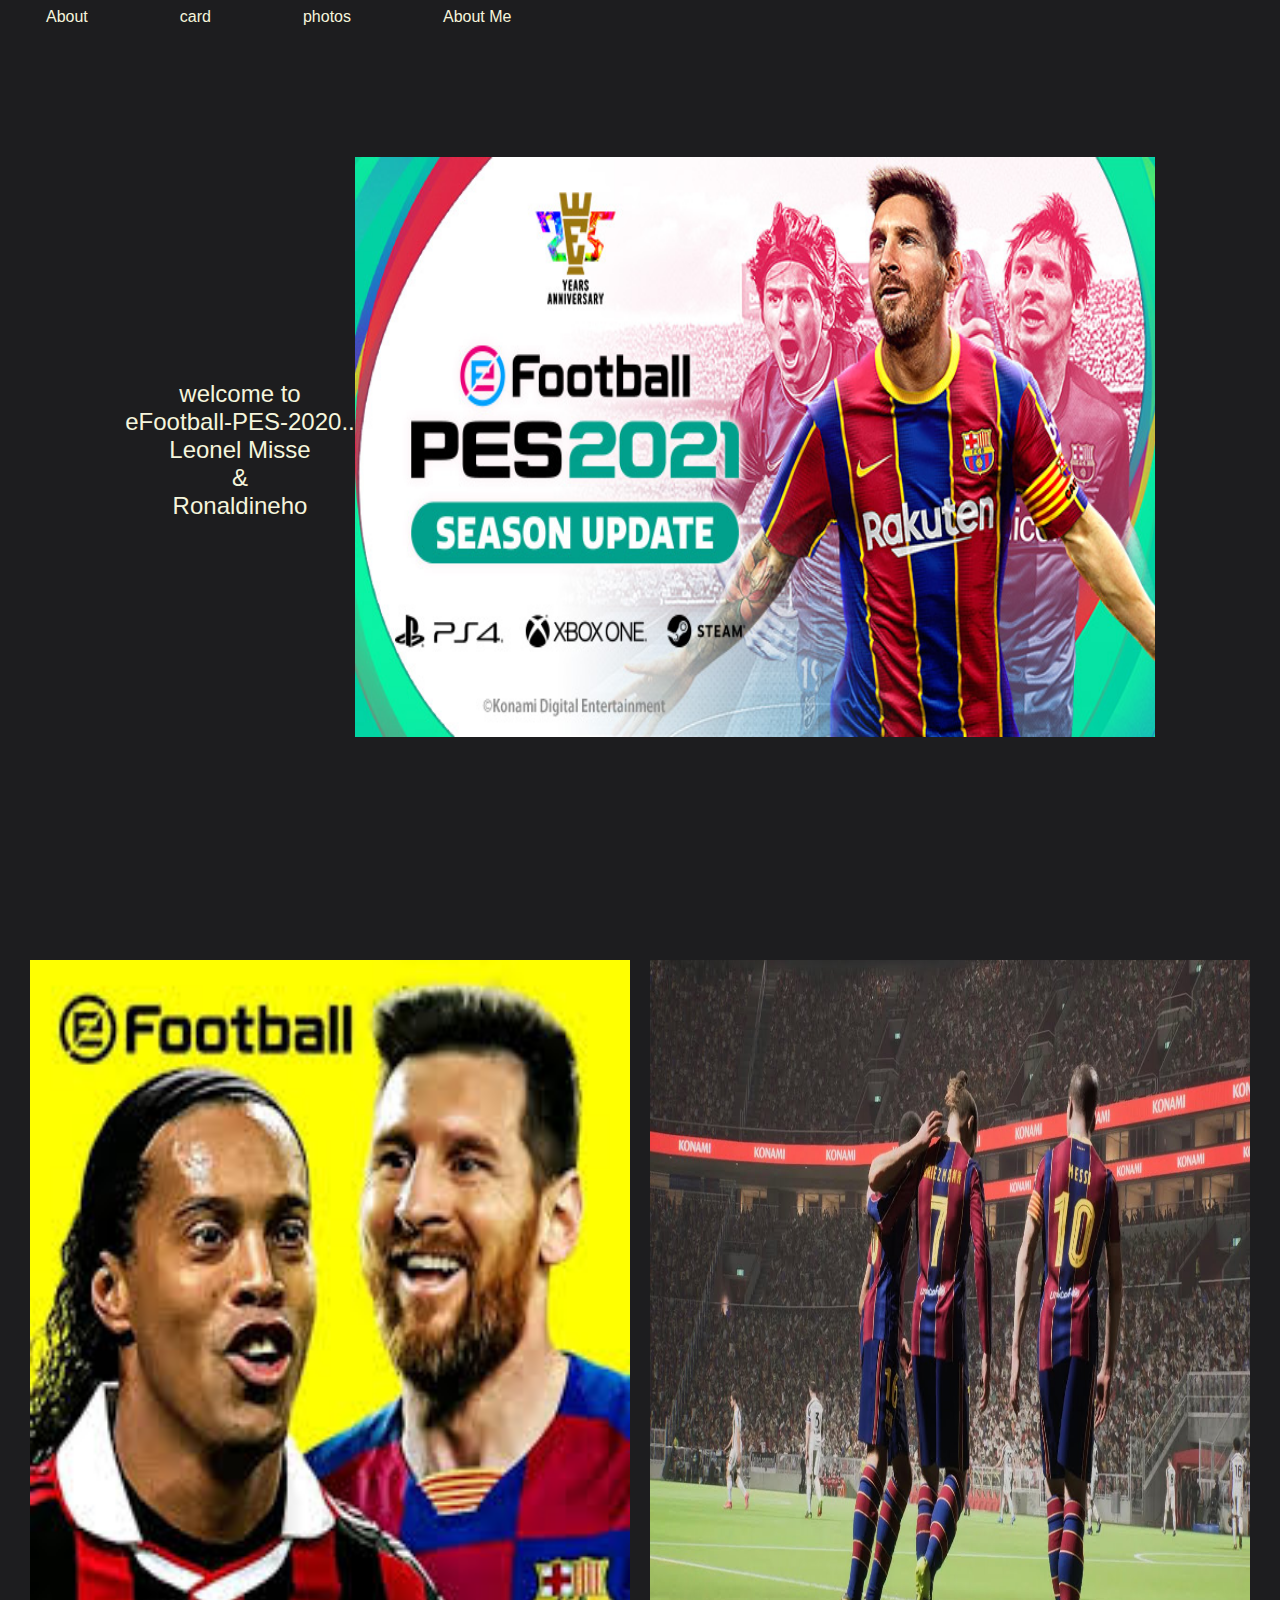
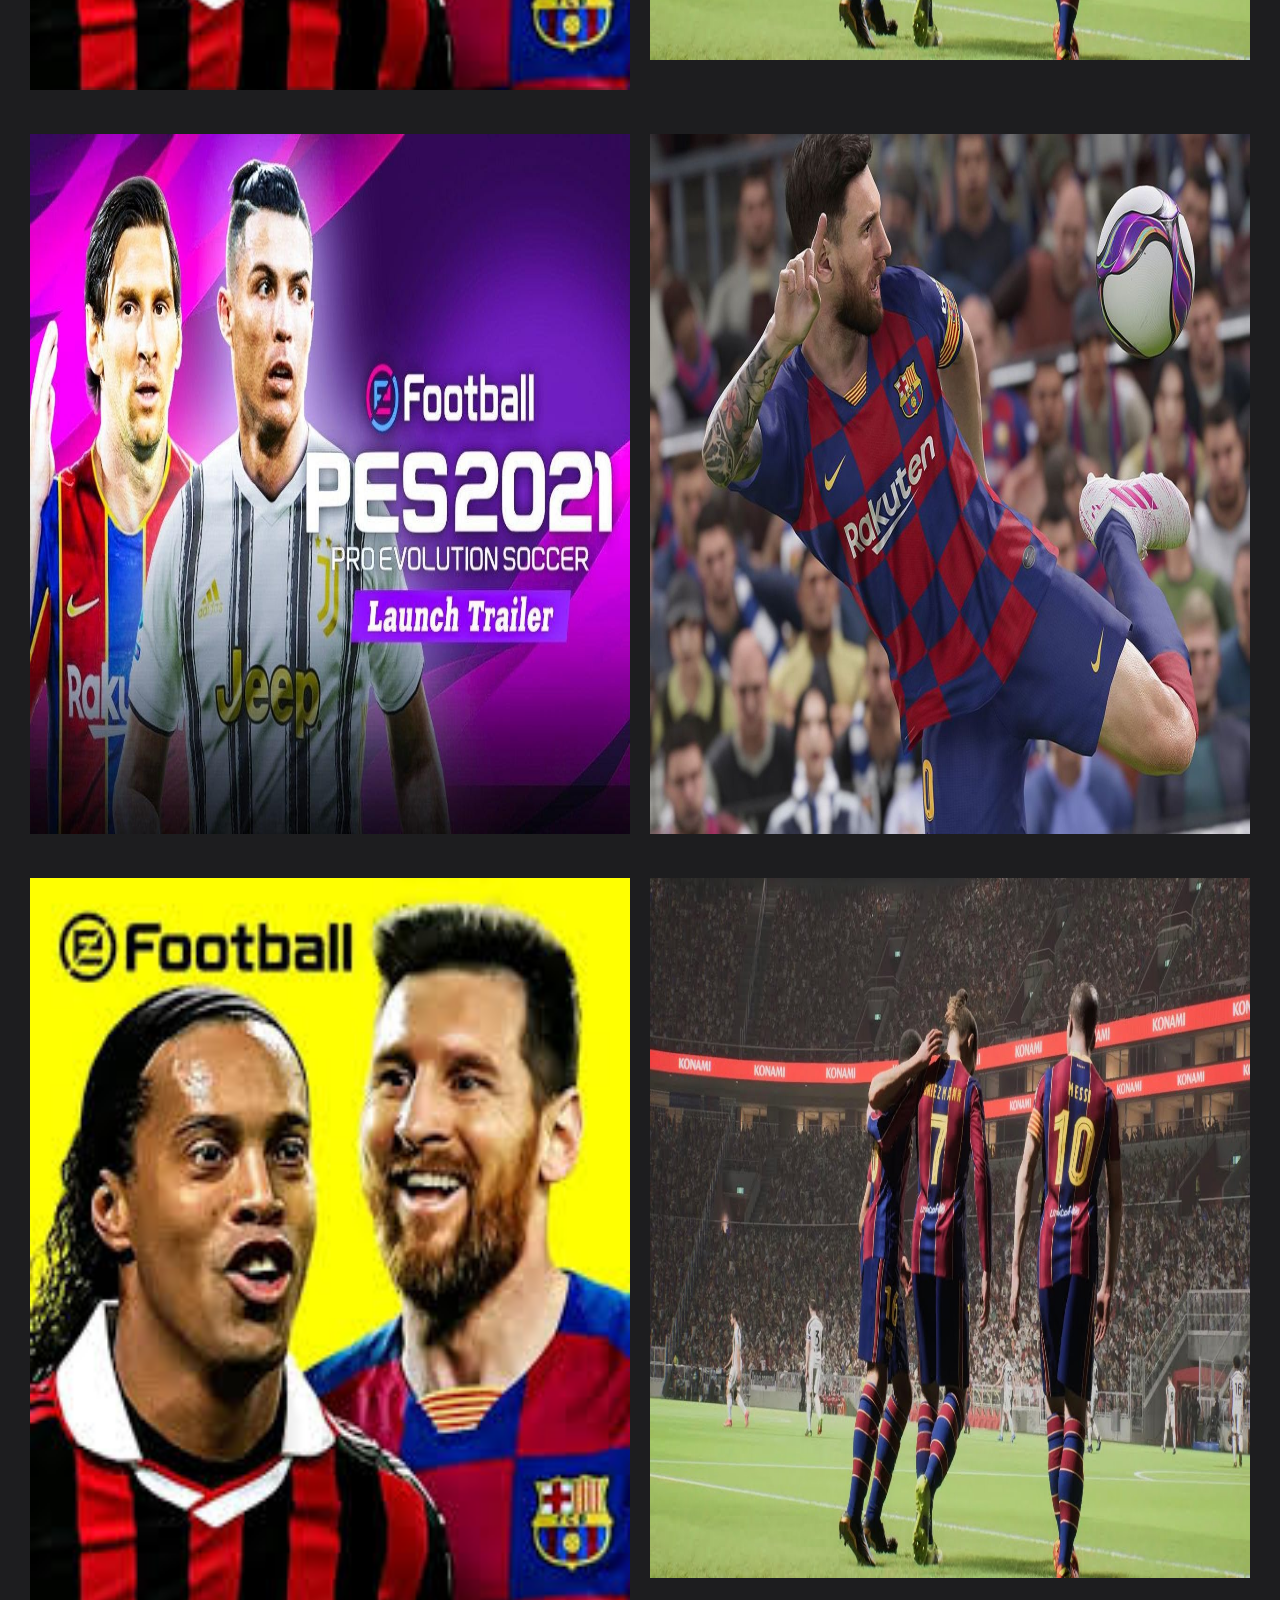
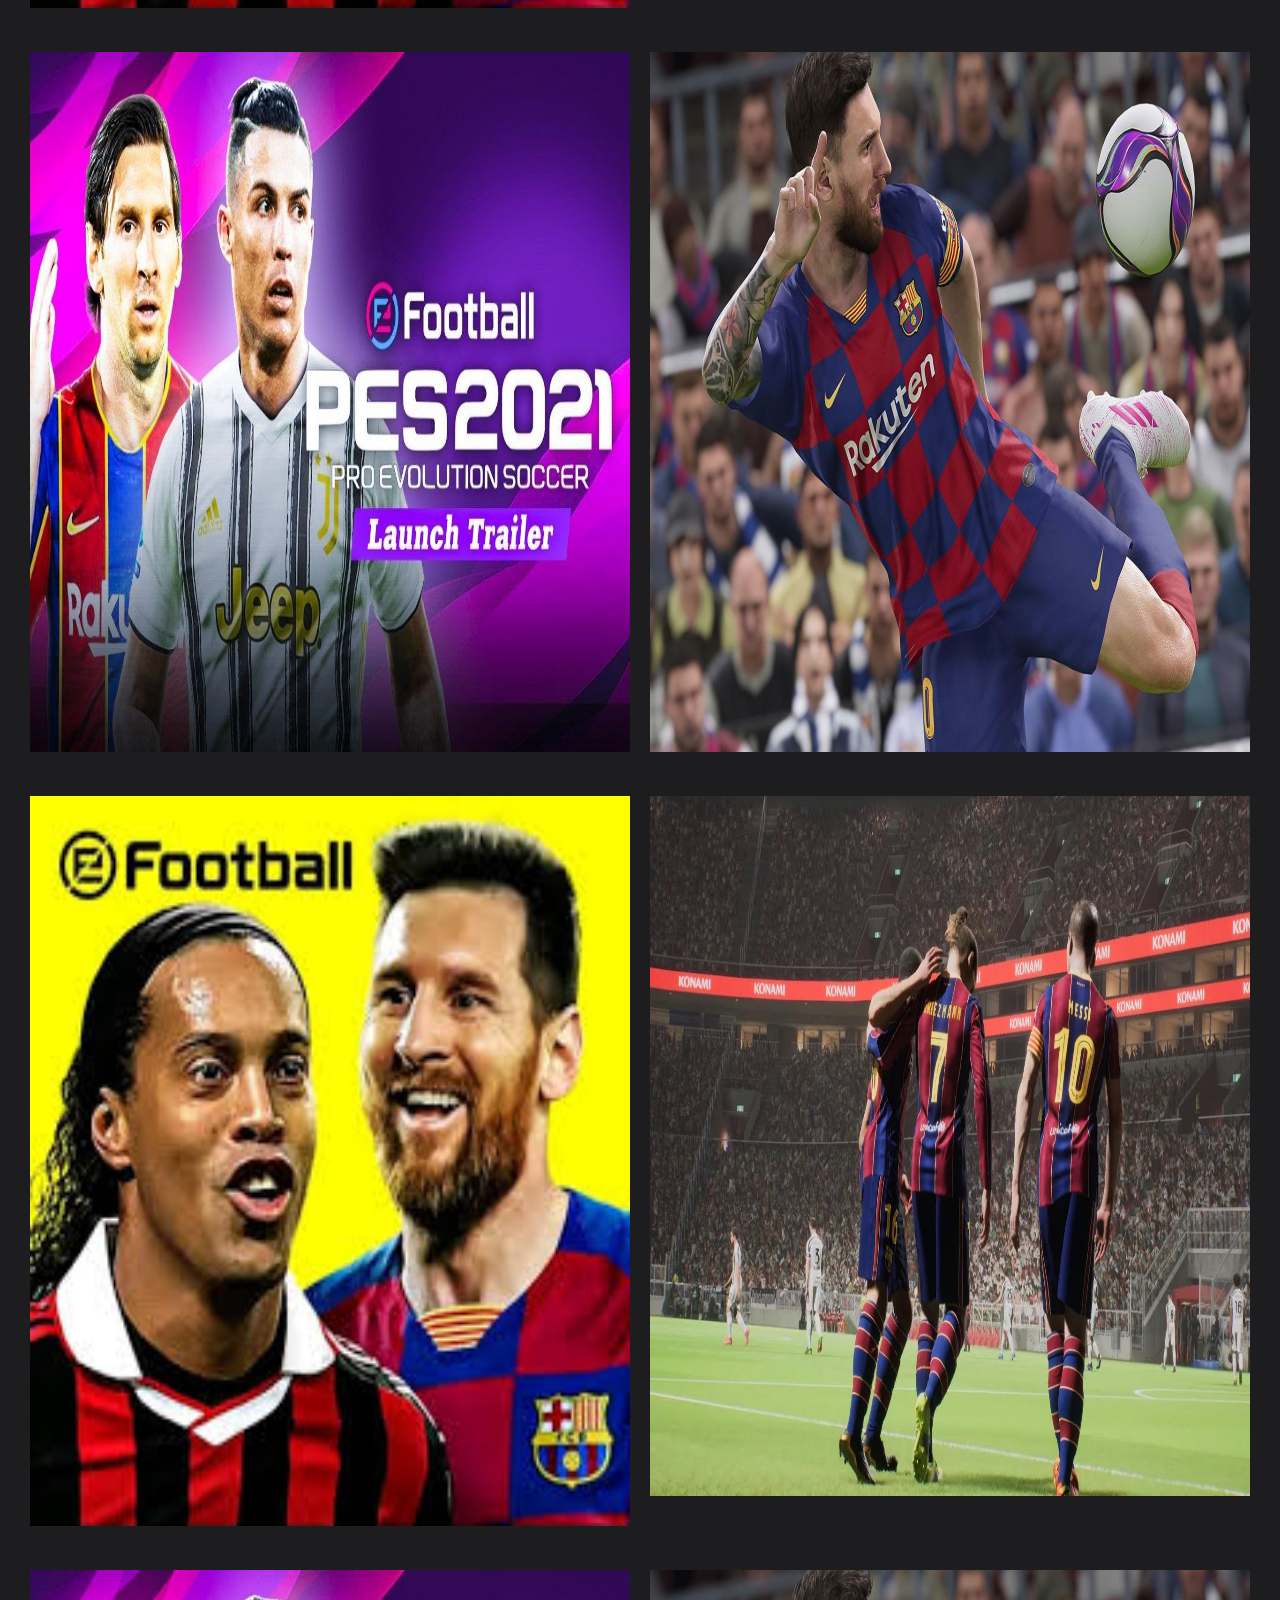
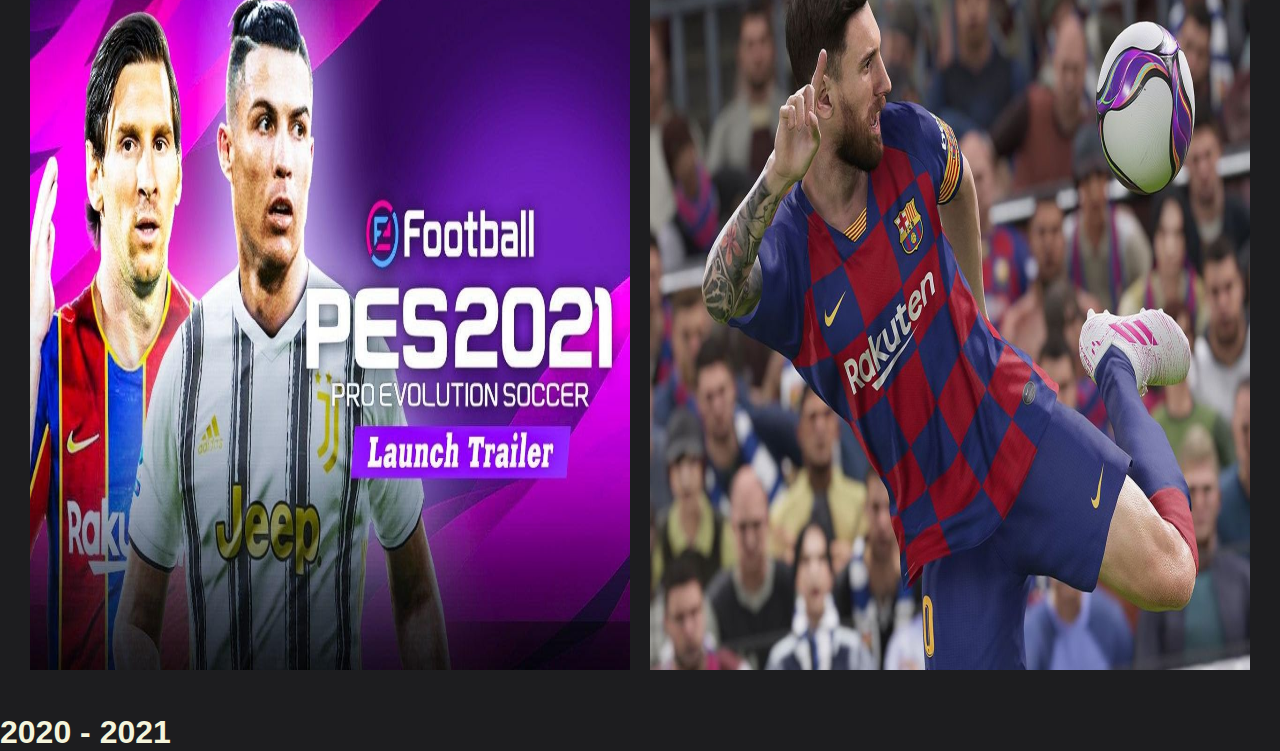
<file: index.html>
<!DOCTYPE html>
<html lang="en">
<head>
    <meta charset="UTF-8">
    <meta http-equiv="X-UA-Compatible" content="IE=edge">
    <meta name="viewport" content="width=device-width, initial-scale=1.0">
    <title>Document</title>
    <link rel="stylesheet" href="index.css">
</head>
<body>

    <ul>
       
       
        <li><a href="about.html">About</a></li>
        <li><a href="card.html">card</a></li>
        <li><a href="photo.html" home>photos</a></li>
        <li><a href="player.html" home>About Me</a></li> 
        
      </ul>
      <div class="con1">
        <div class="col-text">
            <p>welcome to</p>
            <p>eFootball-PES-2020..</p>
            <p>Leonel Misse</p>
            <p>&</p>
            <p>Ronaldineho</p>
            
        </div>
        <div class="col-img">
            <img src="./images/topic_pes2021.jpg" width="800px" height="580px">
        </div>
    </div>
    
        <div class="con-flex">
            <div class="left"><a href="form.html" ><img src="./images/images.jpg" width="600px" height="730px"></a></div>
            <div class="right"> <img src="./images/maxresdefault (1).jpg" width="600px" height="700px"></div>
            
        </div>
        <div class="con-flex">
            <div class="left"><img src="./images/maxresdefault.jpg" width="600px" height="700px"></div>
            <div class="right"> <a href="accss.html"><img src="./images/mess.0.jpg" width="600px" height="700px"></a></div>
    
        </div>
        <div class="con-flex">
            <div class="left"><a href="form.html" ><img src="./images/images.jpg" width="600px" height="730px"></a></div>
            <div class="right"> <img src="./images/maxresdefault (1).jpg" width="600px" height="700px"></div>
            
        </div>
        <div class="con-flex">
            <div class="left"><img src="./images/maxresdefault.jpg" width="600px" height="700px"></div>
            <div class="right"> <a href="accss.html"><img src="./images/mess.0.jpg" width="600px" height="700px"></a></div>
    
        </div>
        <div class="con-flex">
            <div class="left"><a href="form.html" ><img src="./images/images.jpg" width="600px" height="730px"></a></div>
            <div class="right"> <img src="./images/maxresdefault (1).jpg" width="600px" height="700px"></div>
            
        </div>
        <div class="con-flex">
            <div class="left"><img src="./images/maxresdefault.jpg" width="600px" height="700px"></div>
            <div class="right"> <a href="accss.html"><img src="./images/mess.0.jpg" width="600px" height="700px"></a></div>
    
        </div>
        <div class="footer">
            <p> <h1><span> 2020 - 2021</span></h1></p>
         </div>

</body>
</html>
</file>
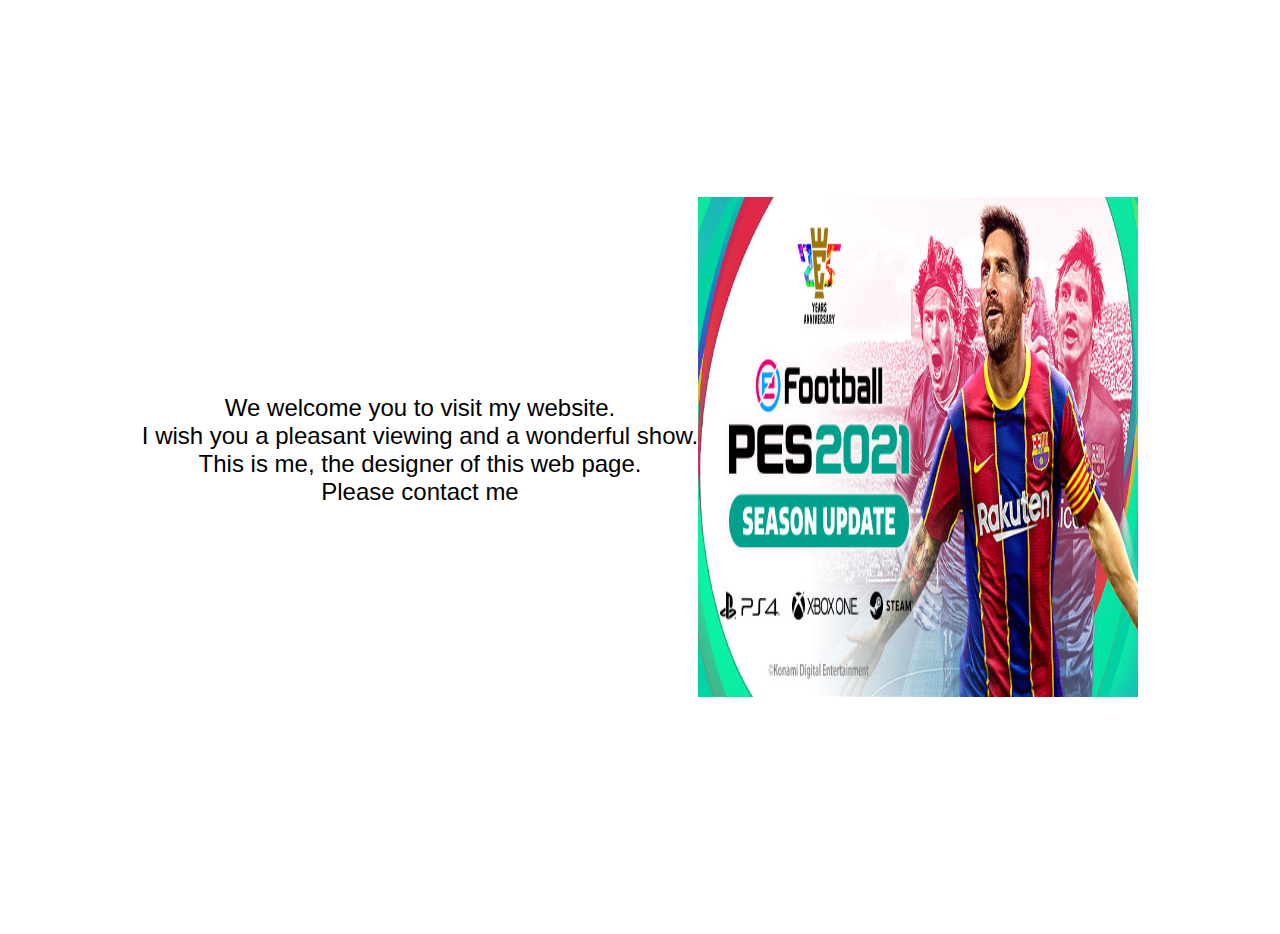
<file: about.html>
<!DOCTYPE html>
<html lang="en">
<head>
    <meta charset="UTF-8">
    <meta http-equiv="X-UA-Compatible" content="IE=edge">
    <meta name="viewport" content="width=device-width, initial-scale=1.0">
    <title>Document</title>
    <link rel="stylesheet" href="about.css">
</head>
<body>
    <div class="con1">
        <div class="col-text">
            <p> We welcome you to visit my website.</p> <p>  I wish you a pleasant viewing and a wonderful show.</p> <p>  This is me, the designer of this web page.</p> <p>  Please contact me</p>  
        </div>
        <div class="col-img">
            <img src="./images/topic_pes2021.jpg" width="440px" height="500px">
        </div>
    </div>
    <div class="icon">
        <a href="https://www.facebook.com/mhamed.altellawy.7"><i class="fab fa-facebook-square"></a></i>
</body>
</html>
</file>
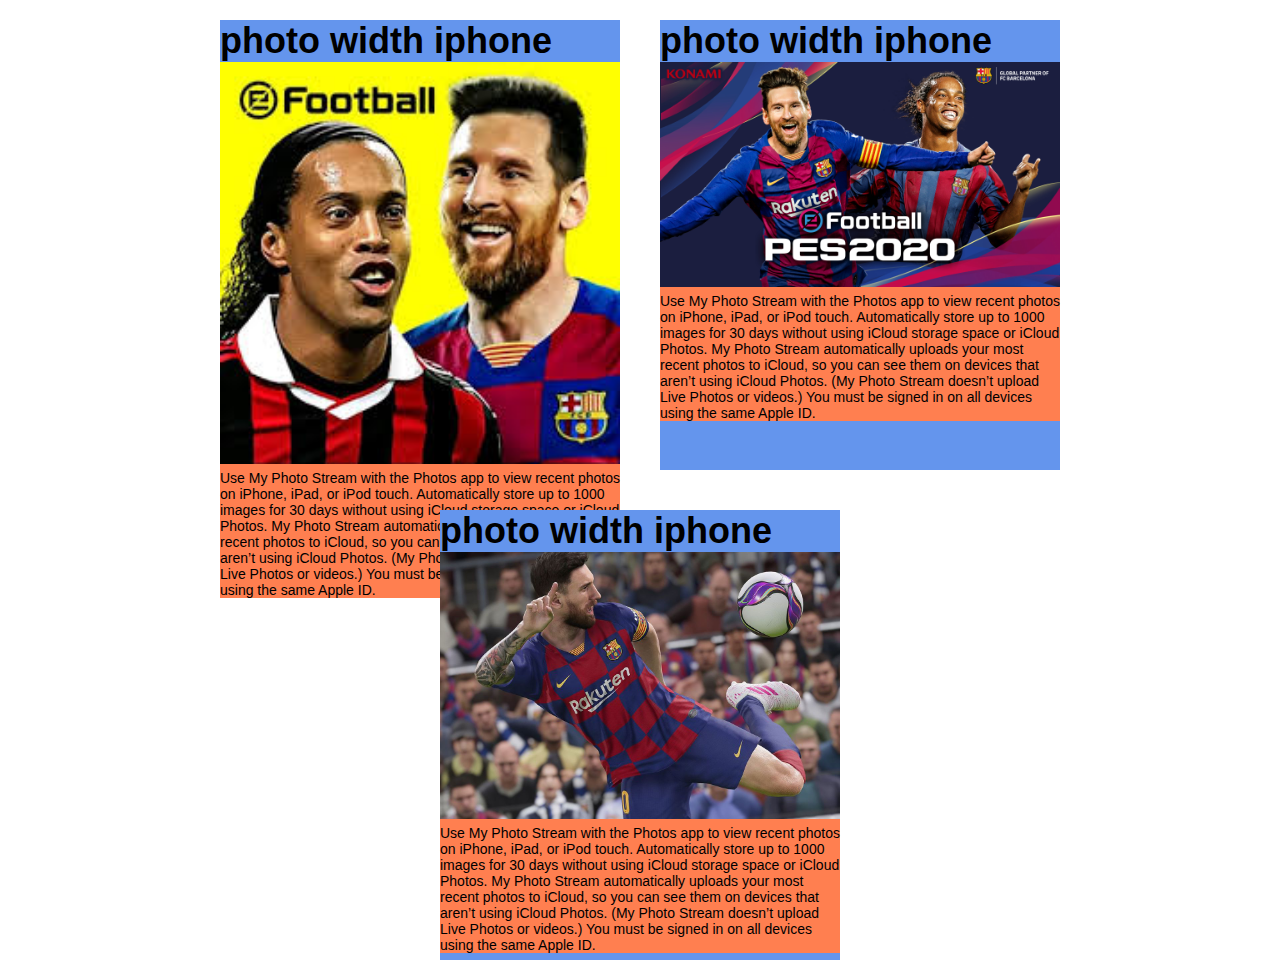
<file: card.html>
<!DOCTYPE html>
<html lang="en">
<head>
    <meta charset="UTF-8">
    <meta http-equiv="X-UA-Compatible" content="IE=edge">
    <meta name="viewport" content="width=device-width, initial-scale=1.0">
    <title>Document</title>
    <link rel="stylesheet" href="card.css">
</head>
<body>
    <div class="one">
        <div class="container">
            <h2>photo width iphone</h2>
            <div class="card">
                <img src="./images/images.jpg"style="width: 100% ">
                <div class="container3">
                    <p>Use My Photo Stream with the Photos app  to view recent photos on iPhone, iPad, or iPod touch. Automatically store up to 1000 images for 30 days without using iCloud storage space or iCloud Photos.
    
                        My Photo Stream automatically uploads your most recent photos to iCloud, so you can see them on devices that aren’t using iCloud Photos. (My Photo Stream doesn’t upload Live Photos or videos.) You must be signed in on all devices using the same Apple ID. </p>
                </div>
            </div>
        </div>
    </div>

    <div class="one">
        <div class="container">
            <h2>photo width iphone</h2>
            <div class="card">
                <img src="./images/eFootball-PES-2020.jpg"style="width: 100% ">
                <div class="container3">
                    <p>Use My Photo Stream with the Photos app  to view recent photos on iPhone, iPad, or iPod touch. Automatically store up to 1000 images for 30 days without using iCloud storage space or iCloud Photos.
                        My Photo Stream automatically uploads your most recent photos to iCloud, so you can see them on devices that aren’t using iCloud Photos. (My Photo Stream doesn’t upload Live Photos or videos.) You must be signed in on all devices using the same Apple ID. </p>
                </div>
            </div>
        </div>
    </div>
    <div class="one">
        <div class="container">
            <h2>photo width iphone</h2>
            <div class="card">
                <img src="./images/mess.0.jpg"style="width: 100% ">
                <div class="container3">
                    <p>Use My Photo Stream with the Photos app  to view recent photos on iPhone, iPad, or iPod touch. Automatically store up to 1000 images for 30 days without using iCloud storage space or iCloud Photos.
                        My Photo Stream automatically uploads your most recent photos to iCloud, so you can see them on devices that aren’t using iCloud Photos. (My Photo Stream doesn’t upload Live Photos or videos.) You must be signed in on all devices using the same Apple ID. </p>
                </div>
            </div>
        </div>
    </div>
</body>
</html>
</file>
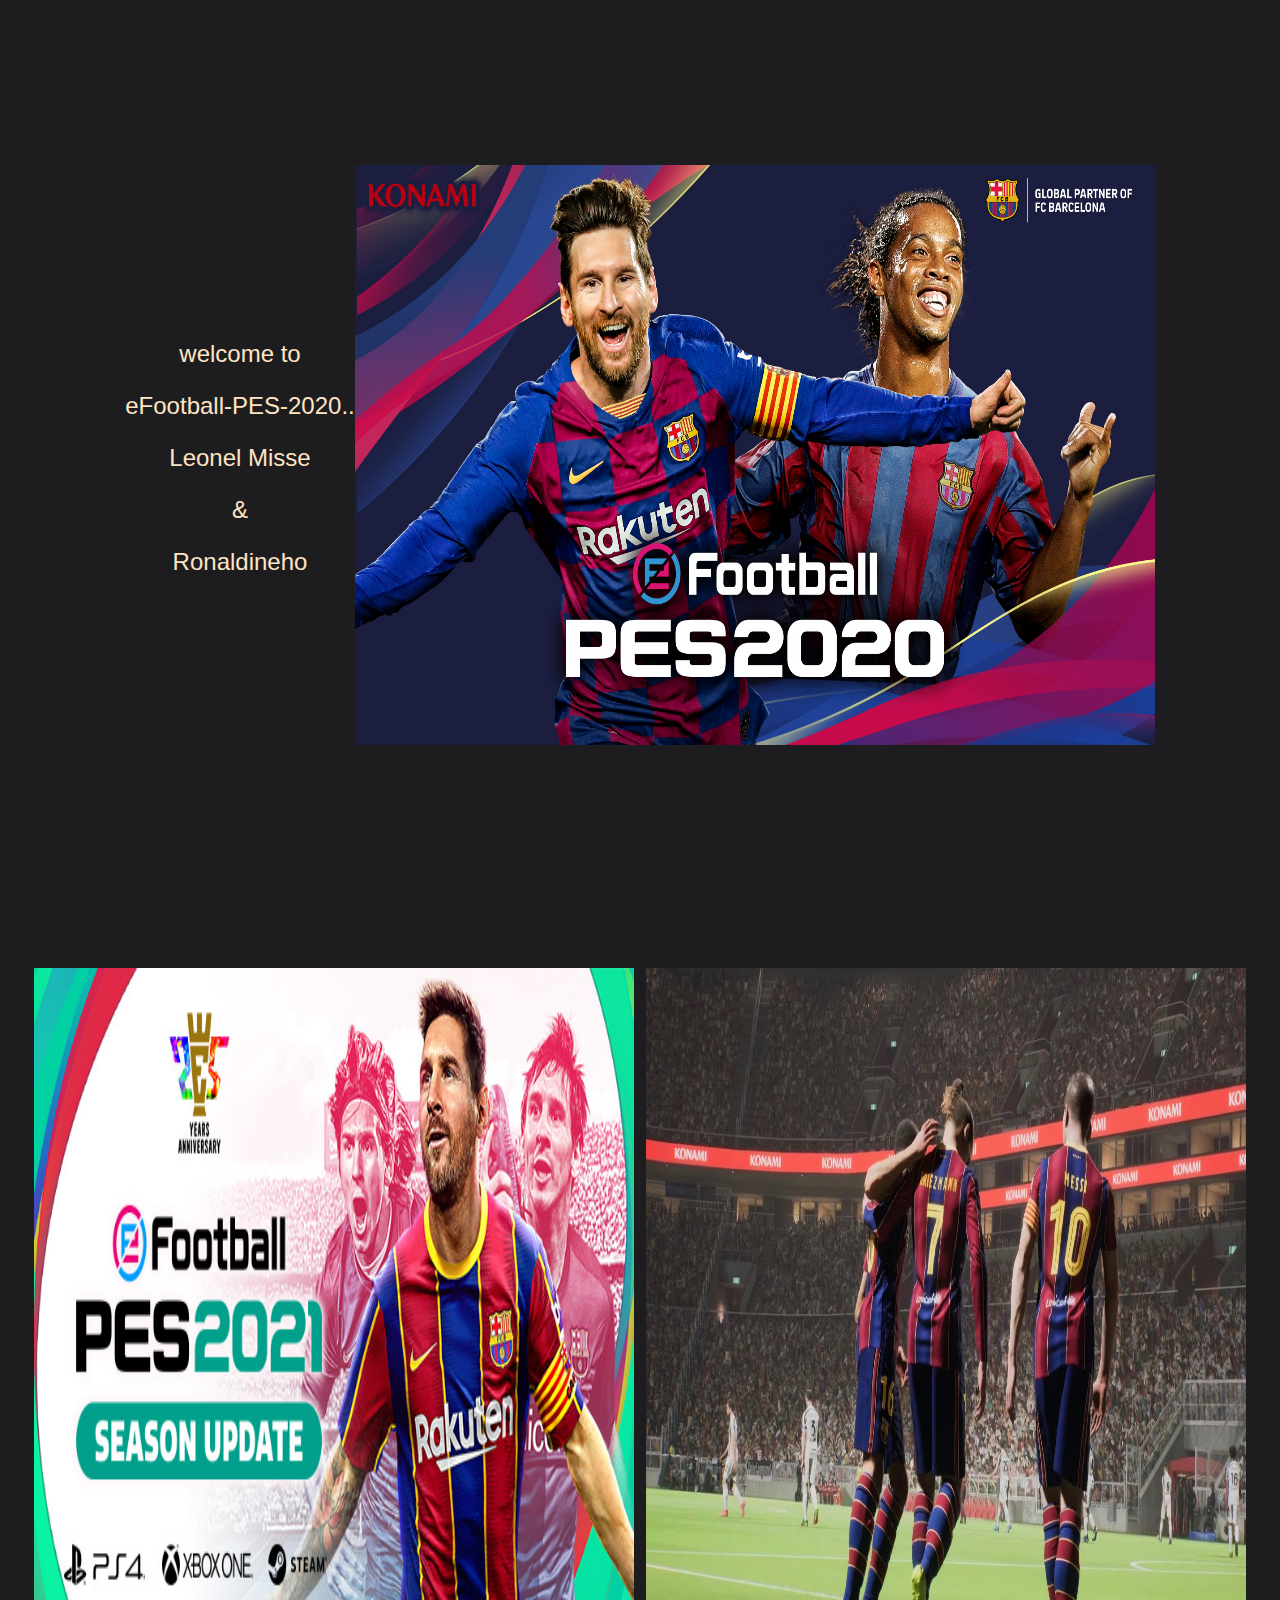
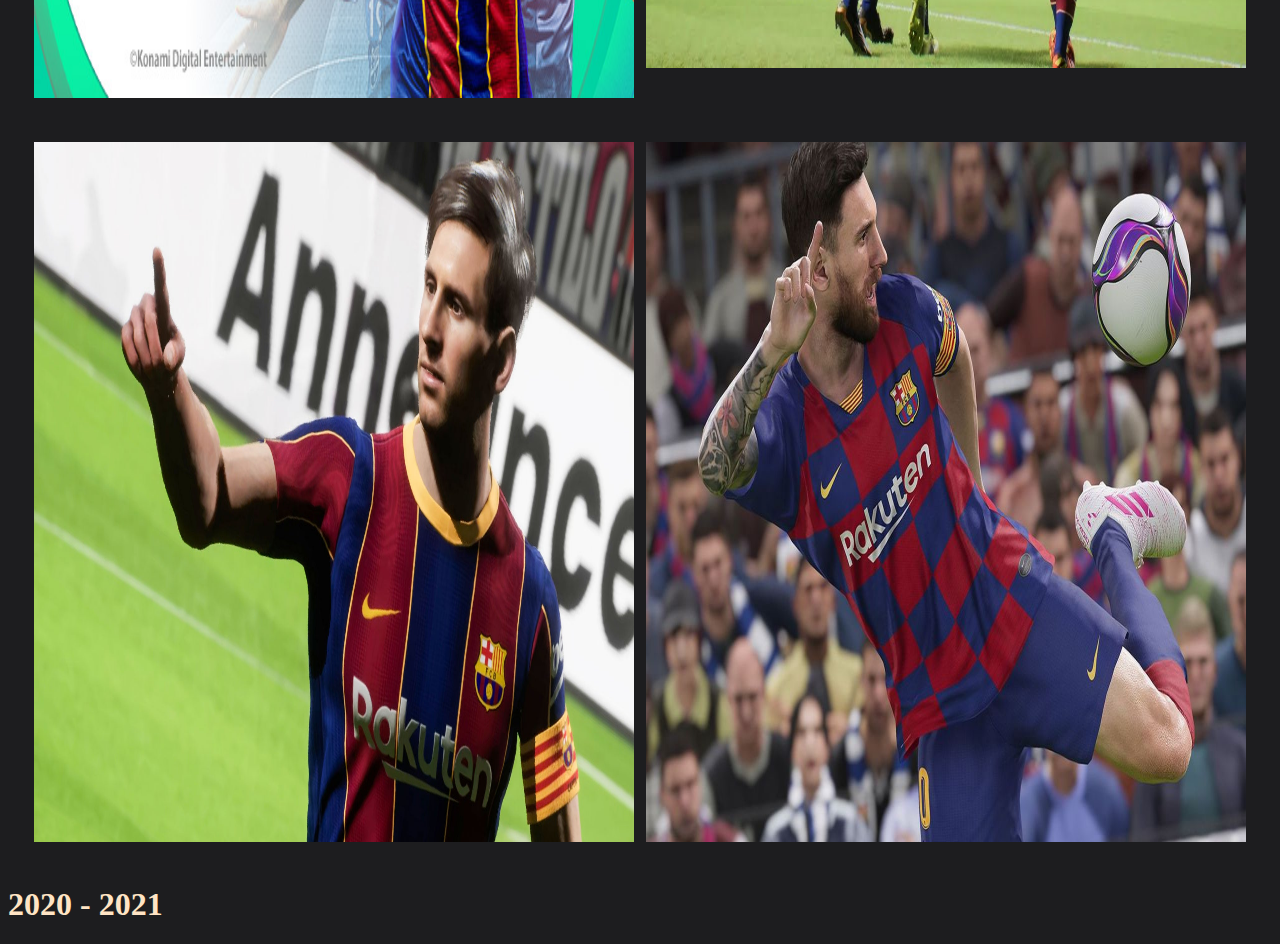
<file: photo.html>
<!DOCTYPE html>
<html lang="en">
<head>
    <meta charset="UTF-8">
    <meta http-equiv="X-UA-Compatible" content="IE=edge">
    <meta name="viewport" content="width=device-width, initial-scale=1.0">
    <title>Document</title>
    <link rel="stylesheet" href="photo.css">
</head>
<body>
    <div class="con1">
        <div class="col-text">
            <p>welcome to</p>
            <p>eFootball-PES-2020..</p>
            <p>Leonel Misse</p>
            <p>&</p>
            <p>Ronaldineho</p>
            
        </div>
        <div class="col-img">
            <img src="./images/eFootball-PES-2020.jpg" width="800px" height="580px">
        </div>
    </div>
    
    <div class="con-flex">
        <div class="left"><a href="form.html" ><img src="./images/topic_pes2021.jpg" width="600px" height="730px"></a></div>
        <div class="right"> <img src="./images/maxresdefault (1).jpg" width="600px" height="700px"></div>
        
    </div>
    <div class="con-flex">
        <div class="left"><img src="./images/pesblog-1624541188368.jpg" width="600px" height="700px"></div>
        <div class="right"> <a href="accss.html"><img src="./images/mess.0.jpg" width="600px" height="700px"></a></div>

    </div>
    <div class="footer">
        <p> <h1><span> 2020 - 2021</span></h1></p>
     </div>
</body>
</html>
</file>
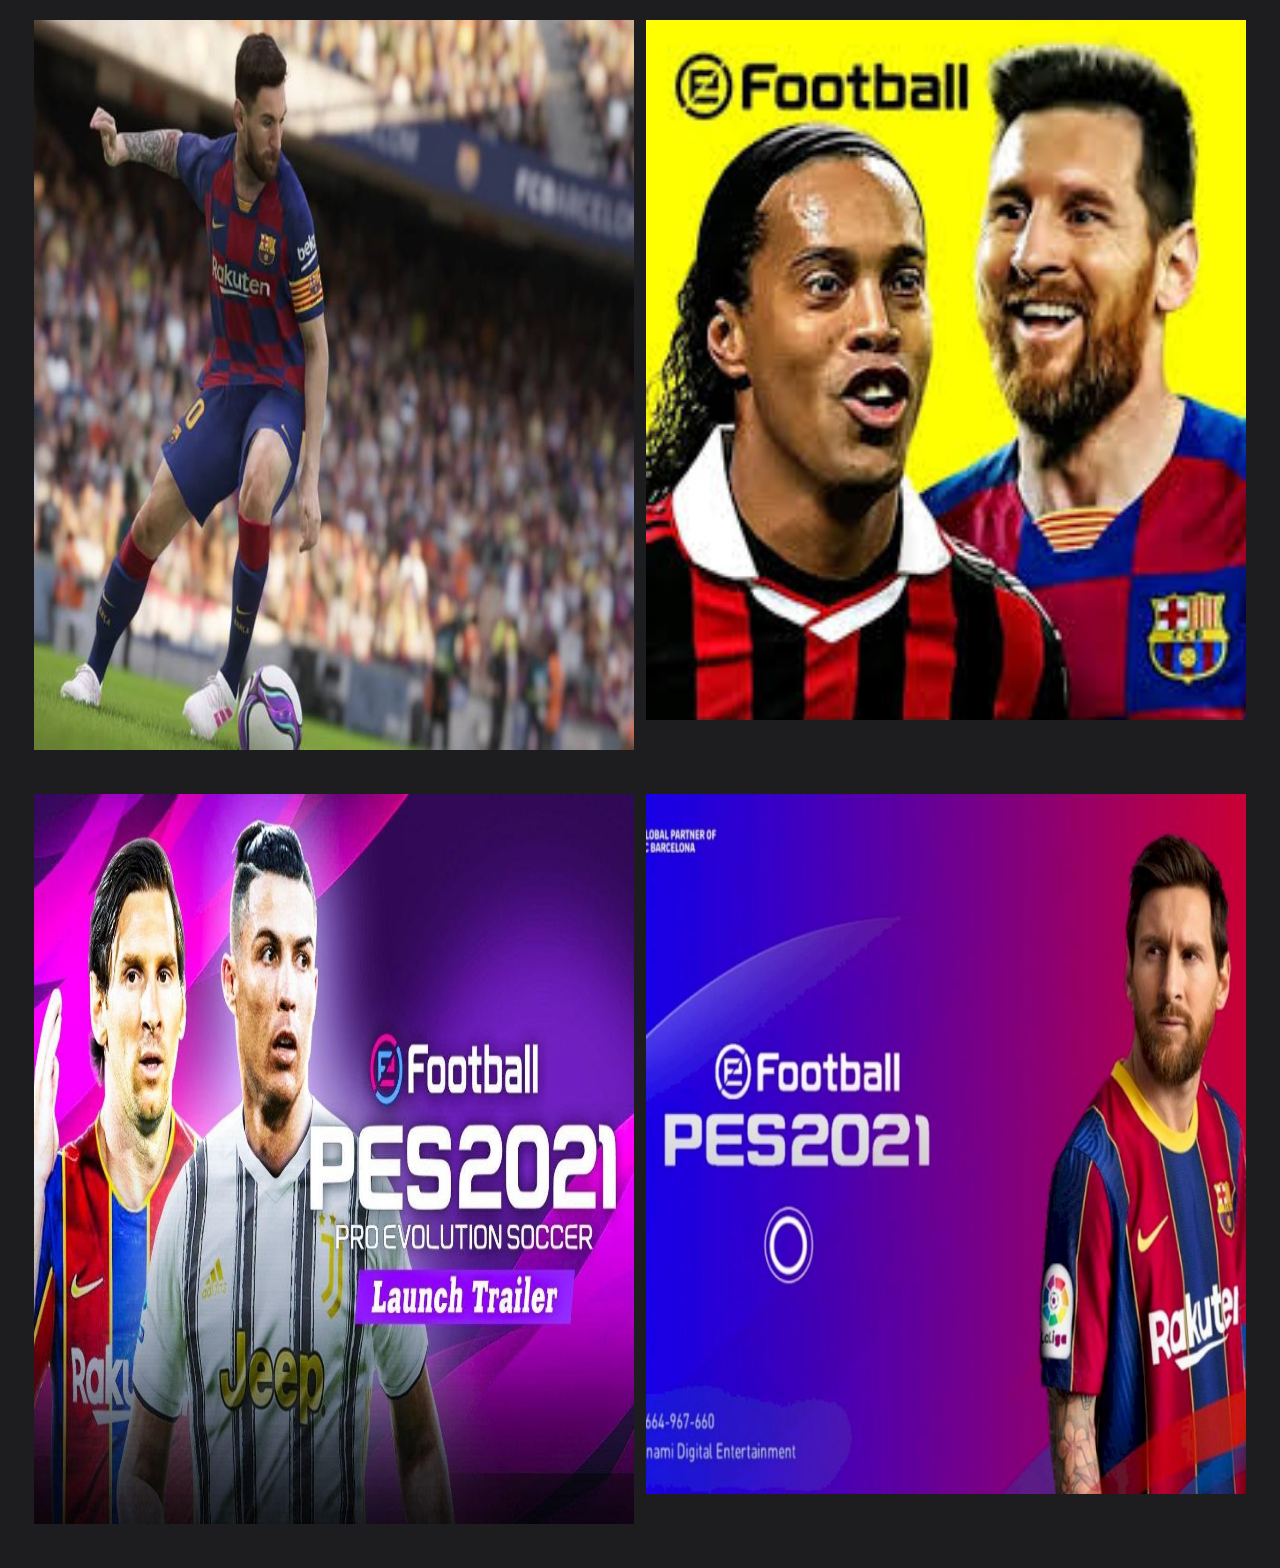
<file: player.html>
<!DOCTYPE html>
<html lang="en">
<head>
    <meta charset="UTF-8">
    <meta http-equiv="X-UA-Compatible" content="IE=edge">
    <meta name="viewport" content="width=device-width, initial-scale=1.0">
    <title>Document</title>
    <link rel="stylesheet" href="player.css">
</head>
<body>
    <div class="con-flex">
        <div class="left"><img src="./images/73fec7dd56aff2c1a6054fee457884bb_crop_north.jpg" width="600px" height="730px"></a></div>
        <div class="right"> <img src="./images/images.jpg" width="600px" height="700px"></div>
        
    </div>
    <div class="con-flex">
        <div class="left"><img src="./images/maxresdefault.jpg" width="600px" height="730px"></a></div>
        <div class="right"> <img src="./images/pes-2021-mobile-janjikan-bisa-dimainkan-jam-17-00-wib-nanti81_700.jpg" width="600px" height="700px"></div>
        
    </div>
</body>
</html>
</file>
<file: index.css>
*{ 
    margin: 0;
    padding: 0;
    box-sizing: border-box;
    color: beige;
    background: #1d1d1f;
    font-family: Verdana, Geneva, Tahoma, sans-serif;
    transition: all 3s;
}
ul {
    display: flex;
    flex-wrap: wrap;
    list-style-type: none;
    margin: 0;
    padding: 0;
    overflow: hidden;
    position: fixed;
    top: 0;
    width: 100%;
    font-family: Verdana, Geneva, Tahoma, sans-serif;

}

li {
    float:left;
  
}

li a{
  display: block;
  text-align: center;
  padding: 8px 22px;
  margin: 0px 24px;
  text-decoration: none;
}

li a:hover {
  
    color:#ffd700;
    border-radius: 15px;

}
body{
    background-color: #1d1d1f;
    color: bisque;
}
.con1{
    display: flex;
    flex-wrap: wrap;
    text-align: center;
    justify-content: center;
    align-items: center;
    height: 100vh;
    font-size: 24px;
    font-family: Verdana, Geneva, Tahoma, sans-serif;
    margin-bottom: 60px;
}
.con1 a{
    text-decoration: none;
    color: #ffd700;
    font-size: 27px;
    border-radius: 10px;
    background: #2e1c1c;
}
.con1 a:hover{
    font-size: 32px;
    background-color: rgb(1, 139, 139);

}
.con-flex{
    display: flex;
    flex-wrap: wrap;
    justify-content: space-around; 
    margin: 20px;
    margin-bottom: 40px;
}

.con-flex img:hover{
    transform: scale(1.1,1.1);
    transform:scale3d(-1.1);
    
}
.con1{
    display: flex;
    text-align: center;
    justify-content: center;
    align-items: center;
    height: 100vh;
    font-size: 24px;
    font-family: Verdana, Geneva, Tahoma, sans-serif;
    margin-bottom: 60px;
}
</file>
<file: about.css>
*{
    margin: 0;
    padding: 0;
    box-sizing: border-box;
    font-family: Verdana, Geneva, Tahoma, sans-serif;
    transition: 3s;
}
.con1{
    display: flex;
    flex-wrap: wrap;
    text-align: center;
    justify-content: center;
    align-items: center;
    height: 100vh;
    font-size: 24px;
    font-family: Verdana, Geneva, Tahoma, sans-serif;
   
}
.fab{
    font-size: 30px;
    color:blue;
    margin-left: 30px;
    margin-top: 30px;
}
.fab:hover{
    color:gray;

}
</file>
<file: card.css>
*{
    margin: 0;
    padding: 0;
    box-sizing: border-box;
}

body{
    display: flex;
    flex-wrap: wrap;
    justify-content: center;
    align-items: center;

}

.container{
    font-family: Verdana, Geneva, Tahoma, sans-serif;
    font-size: 24px;
    width: 400px;
    height: 450px;
    background-color: cornflowerblue;
    margin: 20px;
    position: relative;
    justify-content: center;
    align-items: center;
    transition: 3s;
}
.card{
    background-color: coral;
}
.container3{
    font-size: 14px;
}
</file>
<file: photo.css>
body{
    background-color: #1d1d1f;
    color: bisque;
}
.con1{
    display: flex;
    flex-wrap: wrap;
    text-align: center;
    justify-content: center;
    align-items: center;
    height: 100vh;
    font-size: 24px;
    font-family: Verdana, Geneva, Tahoma, sans-serif;
    margin-bottom: 60px;
}
.con1 a{
    text-decoration: none;
    color: #ffd700;
    font-size: 27px;
    border-radius: 10px;
    background: #2e1c1c;
}
.con1 a:hover{
    font-size: 32px;
    background-color: rgb(1, 139, 139);

}
.con-flex{
    display: flex;
    flex-wrap: wrap;
    justify-content: space-around; 
    margin: 20px;
    margin-bottom: 40px;
}

.con-flex img:hover{
    transform: scale(1.1,1.1);
    transform:scale3d(-1.1);
    
}
.con1{
    display: flex;
    text-align: center;
    justify-content: center;
    align-items: center;
    height: 100vh;
    font-size: 24px;
    font-family: Verdana, Geneva, Tahoma, sans-serif;
    margin-bottom: 60px;
}
</file>
<file: player.css>
body{
    background-color: #1d1d1f;
    color: bisque;
}
.con1{
    display: flex;
    flex-wrap: wrap;
    text-align: center;
    justify-content: center;
    align-items: center;
    height: 100vh;
    font-size: 24px;
    font-family: Verdana, Geneva, Tahoma, sans-serif;
    margin-bottom: 60px;
}
.con1 a{
    text-decoration: none;
    color: #ffd700;
    font-size: 27px;
    border-radius: 10px;
    background: #2e1c1c;
}
.con1 a:hover{
    font-size: 32px;
    background-color: rgb(1, 139, 139);

}
.con-flex{
    display: flex;
    flex-wrap: wrap;
    justify-content: space-around; 
    margin: 20px;
    margin-bottom: 40px;
}

.con-flex img:hover{
    transform: scale(1.1,1.1);
    transform:scale3d(-1.1);
    
}
.con1{
    display: flex;
    text-align: center;
    justify-content: center;
    align-items: center;
    height: 100vh;
    font-size: 24px;
    font-family: Verdana, Geneva, Tahoma, sans-serif;
    margin-bottom: 60px;
}
</file>
